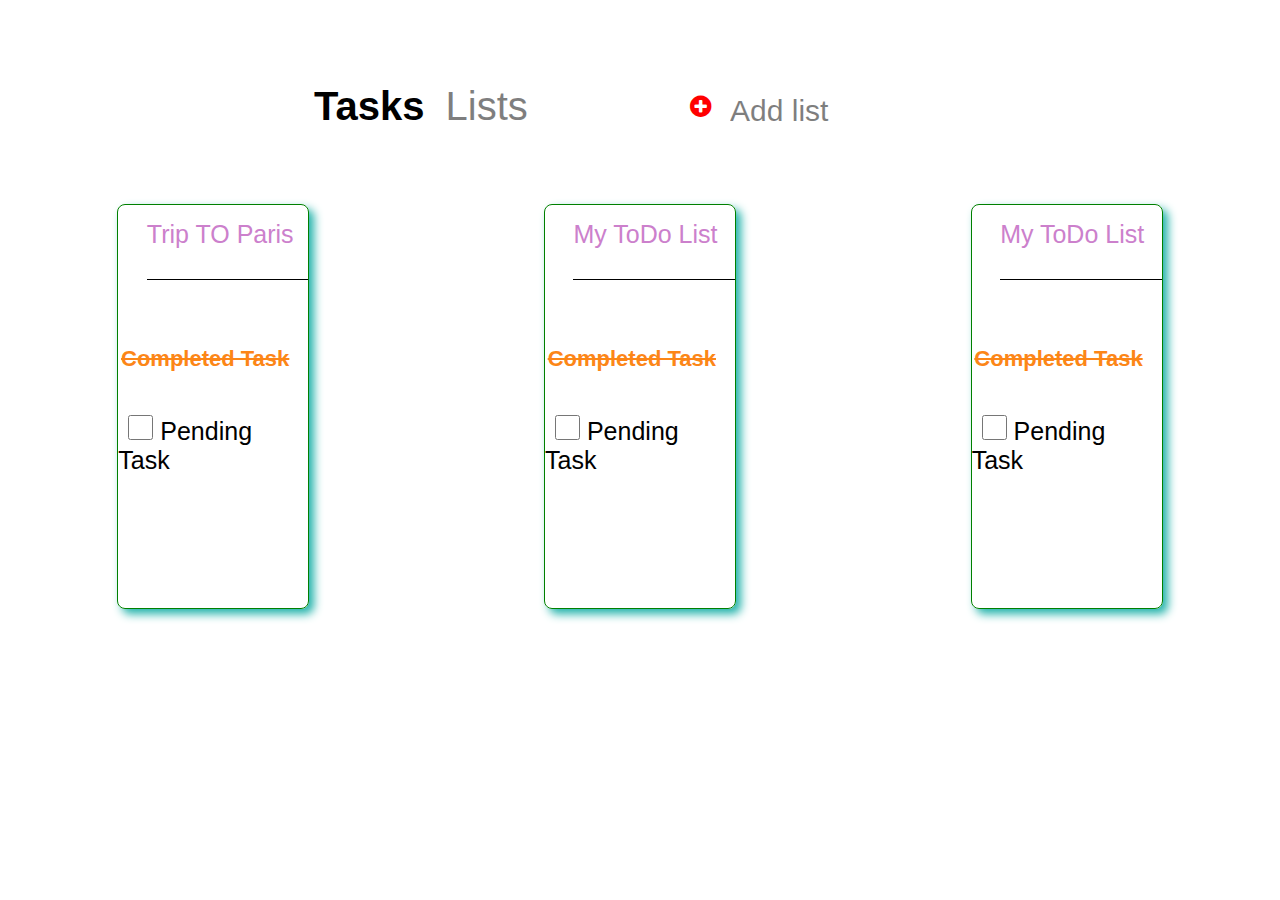
<file: index.html>
<!DOCTYPE.html>
<html lang="en">
<head>
    <meta charset="utf-8">  
    <meta http-equiev="X-UA-compatiable" content="ie=edge"> 
    <meta name="viewport" content="width-device-width initial-scale=1.0">
    <link rel="stylesheet" href="./index.css"> 
    <link rel="stylesheet" href="https://cdnjs.cloudflare.com/ajax/libs/font-awesome/4.7.0/css/font-awesome.min.css">
    <title>TODO-WEBUI</title>
    </head>
    <body>

        <div class="upper-container">


        <div class="upper-container1">

        <span id="Tasks"> Tasks </span>

        <span id="Lists"> Lists </span>

        </div>  
        
        
        <div class="upper-container2">
          <a href="position.html"><div id="circle">
          <i class="fa fa-plus-circle" style="font-size:25px;color:red"></i>
           </div></a>
        
        <div id="addlist">
          Add list
        </div>

        </div>    


        </div>

        <section class="container3">
        <div class="card1">

          <a href="contact.html"><div class="div1">
             <p>Trip TO Paris</p>
            </div></a> 
            
            <div class="div2">
              <p>Completed Task</p>
            </div>
    
            <div class="div3">
              
            <form>
              <input type="checkbox" name="todo" id="check">
              <label for="todo">Pending Task</label>
    
            </form>
            
            </div>
    
            </div>
    
    
    
    
            <div class="card2">
    
              <a href="position.html"><div class="div4">
                <p>My ToDo List</p>
              </div></a>
              
              <div class="div5">
                <p>Completed Task</p>
              </div>
      
              <div class="div6">
                
              <form>
                <input type="checkbox" name="todo" id="check">
                <label for="todo">Pending Task</label>
      
              </form>
              
              </div>
      
              </div>     


              <div class="card3">
    
                <a href="text.html"><div class="div7">
                 <p>My ToDo List</p>
                </div></a> 
                
                <div class="div8">
                  <p>Completed Task</p>
                </div>
        
                <div class="div9">
                  
                <form>
                  <input type="checkbox" name="todo" id="check">
                  <label for="todo">Pending Task</label>
        
                </form>
                
                </div>
        
                </div>

                </section>

                
               
               

                
                
                  


                

      













                </body>
                </html>
</file>
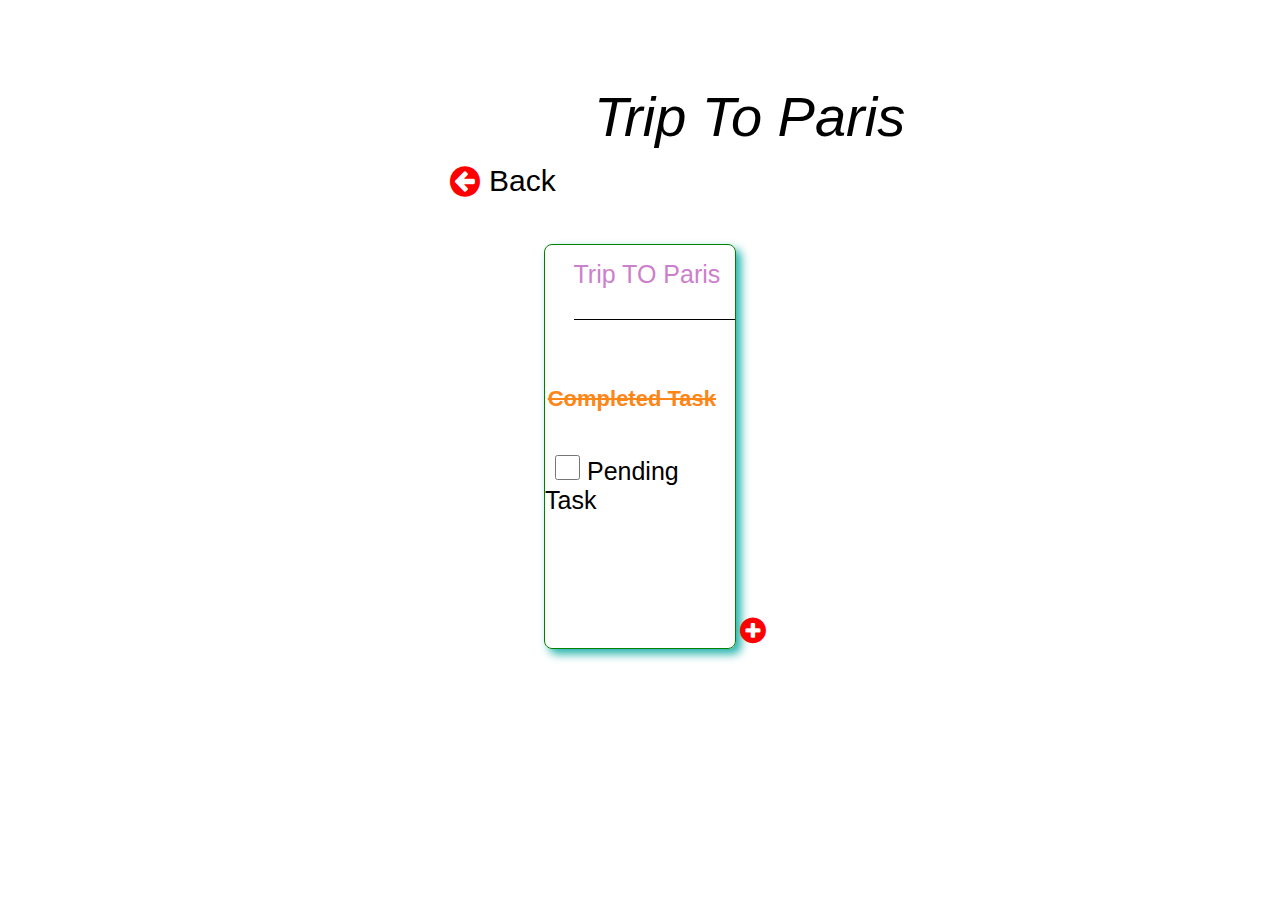
<file: contact.html>
<!DOCTYPE.html>
<html lang="en">
<head>
    <meta charset="utf-8">  
    <meta http-equiev="X-UA-compatiable" content="ie=edge"> 
    <meta name="viewport" content="width-device-width initial-scale=1.0">
    <link rel="stylesheet" href="./contact.css"> 
    <link rel="stylesheet" href="https://cdnjs.cloudflare.com/ajax/libs/font-awesome/4.7.0/css/font-awesome.min.css">
    <title>TODO-WEBUI</title>
    </head>
    <body>

        <div class="upper-container">


         <div class="upper-container1">
    
            <span id="trip"> Trip To Paris </span>
    
          
    
            </div>
            
            
            <div class="upper-container2">
    
              <a href="index.html"><div id="circle2">
                <i class="fa fa-arrow-circle-left" style="font-size:35px;color:red"></i>
               </div></a> 
            
            <div id="back">
              Back
            </div>
    
            </div>    
    
    
            </div>

            <section class="container3">
                <div class="card1">

                    <div class="div1">
                     <p>Trip TO Paris</p>
                    </div> 
                    
                    <div class="div2">
                      <p>Completed Task</p>
                    </div>
            
                    <div class="div3">
                      
                    <form>
                      <input type="checkbox" name="todo" id="check">
                      <label for="todo">Pending Task</label>
            
                    </form>

                    <div id="circle">
                      <i class="fa fa-plus-circle fa-2x" style="font-size:30px;color:red"></i>
                    </div>
                    
                    </div>
            
                    </div>
            </section>

           


              </body>
              </html>
</file>
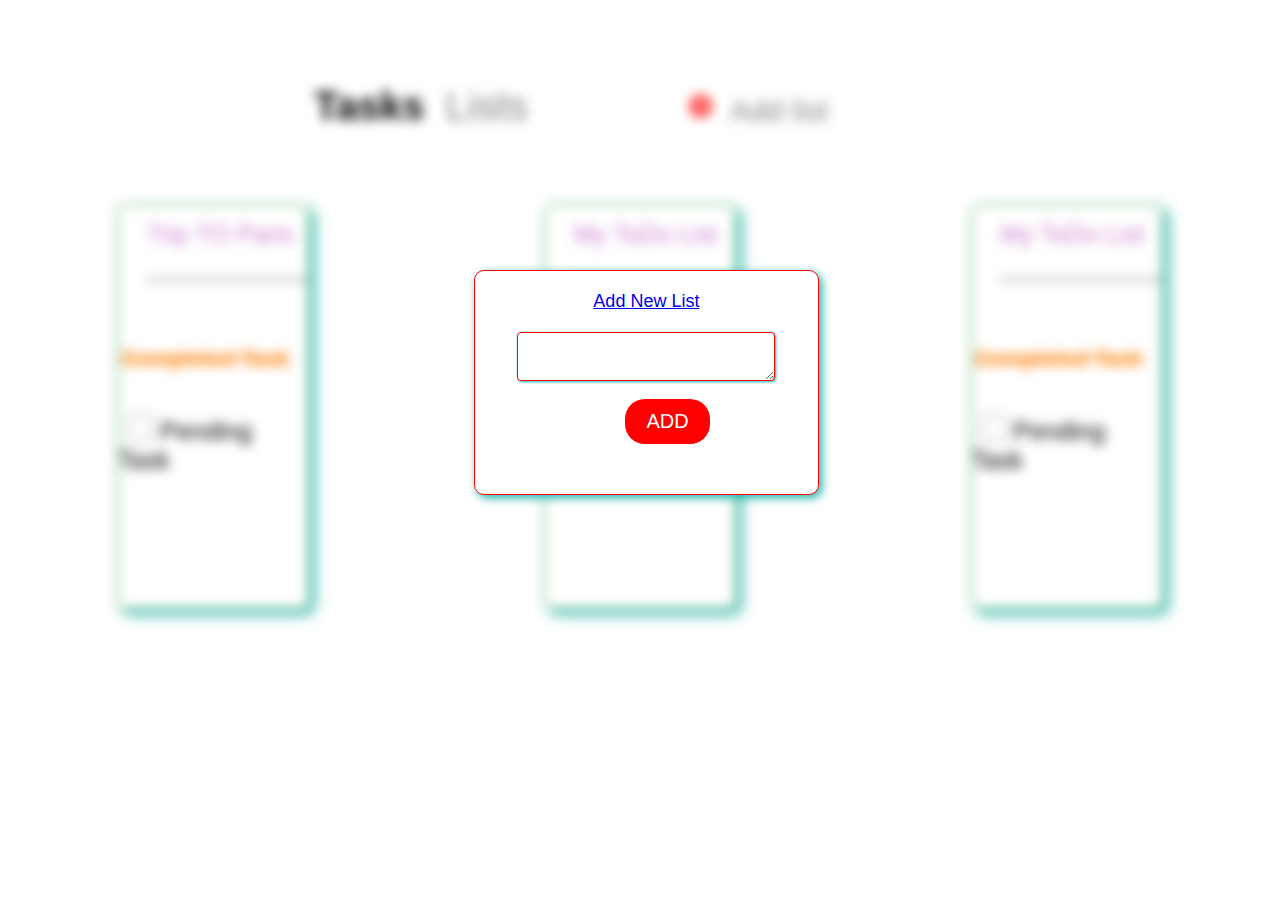
<file: position.html>
<!DOCTYPE.html>
<html lang="en">
<head>
    <meta charset="utf-8">  
    <meta http-equiev="X-UA-compatiable" content="ie=edge"> 
    <meta name="viewport" content="width-device-width initial-scale=1.0">
    <link rel="stylesheet" href="./position.css"> 
    <link rel="stylesheet" href="https://cdnjs.cloudflare.com/ajax/libs/font-awesome/4.7.0/css/font-awesome.min.css">
    <title> TODO-WEBUI </title>
    </head>
    <body>

         <div class="notshow">

        <div class="upper-container">


            <div class="upper-container1">
    
            <span id="Tasks"> Tasks </span>
    
            <span id="Lists"> Lists </span>
    
            </div>  
            
            
            <div class="upper-container2">
    
            <div id="circle">
              <i class="fa fa-plus-circle" style="font-size:25px;color:red"></i>
               </div> 
            
            <div id="addlist">
              Add list
            </div>
    
            </div>    
    
    
            </div>
    
            <section class="container3">
            <div class="card1">
    
                <div class="div1">
                 <p>Trip TO Paris</p>
                </div> 
                
                <div class="div2">
                  <p>Completed Task</p>
                </div>
        
                <div class="div3">
                  
                <form>
                  <input type="checkbox" name="todo" id="check">
                  <label for="todo">Pending Task</label>
        
                </form>
                
                </div>
        
                </div>
        
        
        
        
                <div class="card2">
        
                  <div class="div4">
                   <p>My ToDo List</p>
                  </div> 
                  
                  <div class="div5">
                    <p>Completed Task</p>
                  </div>
          
                  <div class="div6">
                    
                  <form>
                    <input type="checkbox" name="todo" id="check">
                    <label for="todo">Pending Task</label>
          
                  </form>
                  
                  </div>
          
                  </div>
    
    
    
    
                  <div class="card3">
        
                    <div class="div7">
                     <p>My ToDo List</p>
                    </div> 
                    
                    <div class="div8">
                      <p>Completed Task</p>
                    </div>
            
                    <div class="div9">
                      
                    <form>
                      <input type="checkbox" name="todo" id="check">
                      <label for="todo">Pending Task</label>
            
                    </form>

                    </div>
                    
                    </div>
            
                    </div>
    
                    </section>

                    <div class="pop-up">
                      <a href="index.html"><center> <p id="add-new">Add New List</p></center></a>

                   <center> <textarea class="pop-upbar"></textarea></center>

                    <button class="pop-up-button">ADD</button>

                    </div>


                    
                        </body>
                        </html>
</file>
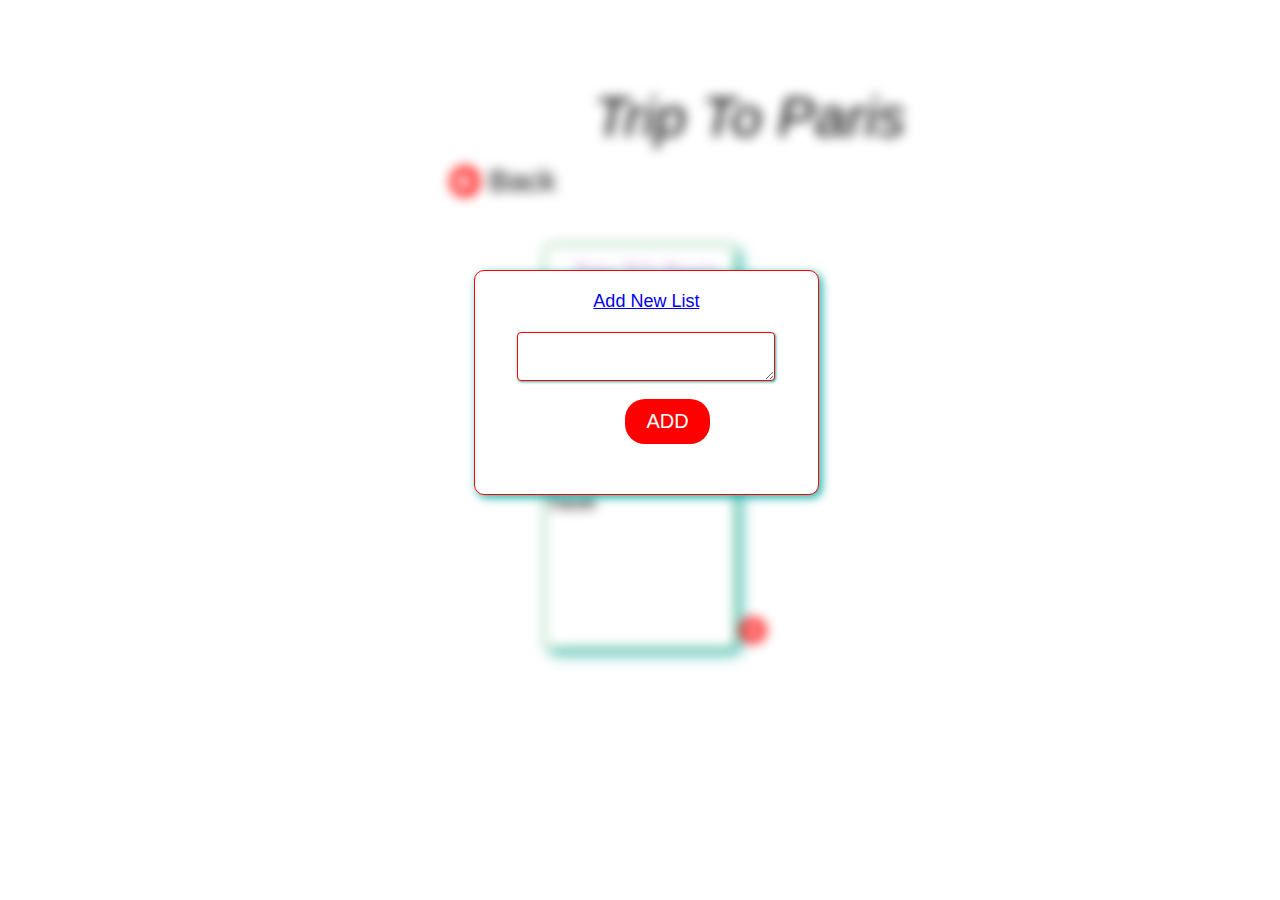
<file: text.html>
<!DOCTYPE.html>
<html lang="en">
<head>
    <meta charset="utf-8">  
    <meta http-equiev="X-UA-compatiable" content="ie=edge"> 
    <meta name="viewport" content="width-device-width initial-scale=1.0">
    <link rel="stylesheet" href="./text.css"> 
    <link rel="stylesheet" href="https://cdnjs.cloudflare.com/ajax/libs/font-awesome/4.7.0/css/font-awesome.min.css">
    <title>TODO-WEBUI</title>
    </head>
    <body>
           
         <div class="notshow">


        <div class="upper-container">

         <div class="upper-container1">
    
            <span id="trip"> Trip To Paris </span>
    
          
    
            </div>  
            
            
            <div class="upper-container2">
    
            <div id="circle2">
                <i class="fa fa-arrow-circle-left" style="font-size:35px;color:red"></i>
               </div> 
            
            <div id="back">
              Back
            </div>
    
            </div>    
    
    
            </div>

            <section class="container3">
                <div class="card1">

                    <div class="div1">
                     <p>Trip TO Paris</p>
                    </div> 
                    
                    <div class="div2">
                      <p>Completed Task</p>
                    </div>
            
                    <div class="div3">
                      
                    <form>
                      <input type="checkbox" name="todo" id="check">
                      <label for="todo">Pending Task</label>
            
                    </form>

                    <div id="circle">
                      <i class="fa fa-plus-circle fa-2x" style="font-size:30px;color:red"></i>
                    </div>

                </div>
                    
                    </div>
            
                    </div>
            </section>

            <div class="pop-up">
              <a href="index.html"><center> <p id="add-new">Add New List</p></center></a>

                <center> <textarea class="pop-upbar"></textarea></center>

                 <button class="pop-up-button">ADD</button>

                 </div>

                 

                 

                    </body>
                    </html>
</file>
<file: index.css>
*{
    margin: 0;
    padding: 0;
    box-sizing: border-box;
    font-family: Arial, Helvetica, sans-serif;
}

.upper-container{
    margin: 50%;
    height: 10%;
    margin: 50px auto;
    position: relative;
}

.upper-container1{
    margin: 5%;
    height: 100%;
    padding-top: 20px;
}

#Tasks{
    font-weight:bold;
    font-size:2.5rem;
    margin-left:250px;
 }
 
 #Lists{
    font-size:2.5rem;
    margin-left:10px;
    opacity:0.5;
 }

.upper-container2{
    margin:0%;
    height: 100%;
    padding-top:20px;
    position:absolute;
    top:0px;
    right:0px;
}

#addlist{
    position:absolute;
    width:200px;
    height:100%;
    top: 10;
    right: 350;
    font-size:30px;
    opacity:0.5;
    padding-top:20px;
    
}

#circle{
    position:relative;
    width:590;
    height:100%;
    top:10;
}

.container3{
    display: flex;
    justify-content: center;
}

.card1{
    margin-top: 10px;
    border: 1px solid green;
    height: 45vh;
    width: 15%;
    position: relative;
    border-radius: 8px;
    box-shadow: 5px 5px 10px lightseagreen;
    margin: auto;

}

.div1{
    position: absolute;
    top: 15px;
    right: 0;
    font-size: 25px;
    width: 85%;
    text-align: left;
    height: 15%;
    color: #cc80cc;
    border-bottom: 1px solid black;
}

.div2{
    width: 90%;
    height:10%;
    font-size: 22px;
    color: #fc8617;
    text-align: right;
    position: absolute;
    top: 35%;
    font-weight: bold;
    text-decoration: line-through;
}


.div3{
    width: 90%;
    height:10%;
    position: absolute;
    top:52%;
    text-align: left;
    font-size: 25px;
}

#check{
    width:25px;
    height:25px;
    margin-left: 10px;

}

.card2{
    margin-top: 10px;
    border: 1px solid green;
    height: 45vh;
    width: 15%;
    position:relative;
    border-radius: 8px;
    box-shadow: 5px 5px 10px lightseagreen;
    margin: auto;
    
    
   

}

.div4{
    position: absolute;
    top: 15px;
    right: 0;
    font-size: 25px;
    width: 85%;
    text-align: left;
    height: 15%;
    color: #cc80cc;
    border-bottom: 1px solid black;
}

.div5{
    width: 90%;
    height:10%;
    font-size: 22px;
    color: #fc8617;
    text-align: right;
    position: absolute;
    top: 35%;
    font-weight: bold;
    text-decoration: line-through;
}


.div6{
    width: 90%;
    height:10%;
    position: absolute;
    top:52%;
    text-align: left;
    font-size: 25px;
}

#check{
    width:25px;
    height:25px;
    margin-left: 10px;

}


.card3{
    margin-top: 10px;
    border: 1px solid green;
    height: 45vh;
    width: 15%;
    position: relative;
    border-radius: 8px;
    box-shadow: 5px 5px 10px lightseagreen;
    margin: auto;

}

.div7{
    position: absolute;
    top: 15px;
    right: 0;
    font-size: 25px;
    width: 85%;
    text-align: left;
    height: 15%;
    color: #cc80cc;
    border-bottom: 1px solid black;
}

.div8{
    width: 90%;
    height:10%;
    font-size: 22px;
    color: #fc8617;
    text-align: right;
    position: absolute;
    top: 35%;
    font-weight: bold;
    text-decoration: line-through;
}


.div9{
    width: 90%;
    height:10%;
    position: absolute;
    top:52%;
    text-align: left;
    font-size: 25px;
}

#check{
    width:25px;
    height:25px;
    margin-left: 10px;

}

.button{
    margin-top: 60px;
    color: red;
}

.links{
    margin-top: 50px;
}
</file>
<file: contact.css>
*{
    margin: 0;
    padding: 0;
    box-sizing: border-box;
    font-family: Arial, Helvetica, sans-serif;
}

.upper-container{
    margin: 50%;
    height: 10%;
    margin: 50px auto;
    position: relative;
}

.upper-container1{
    margin: 5%;
    height: 100%;
    padding-top: 20px;
    
}

#trip{
   font-size:3.5rem;
   font-style: oblique;   
   margin-left: 530px;
   
}

.upper-container2{
    margin:0%;
    height: 100%;
    padding-top:20px;
    position:absolute;
    top:0px;
    right:0px;
}

#circle2{
    margin-left: 200px;
    margin-top: 80px;
    width: 830px;
}

#back{
    position:absolute;
    width:441px;
    height:100%;
    top:80;
    right: 350;
    font-size:30px;
    padding-top:20px;
}

.container3{
    display: flex;
    justify-content: center;
    
}


.card1{
    margin-top: 20px;
    border: 1px solid green;
    height: 45vh;
    width: 15%;
    position: relative;
    border-radius: 8px;
    box-shadow: 5px 5px 10px lightseagreen;
    margin: auto;
    top: 40px;

}

.div1{
    position: absolute;
    top: 15px;
    right: 0;
    font-size: 25px;
    width: 85%;
    text-align: left;
    height: 15%;
    color: #cc80cc;
    border-bottom: 1px solid black;
}

.div2{
    width: 90%;
    height:10%;
    font-size: 22px;
    color: #fc8617;
    text-align: right;
    position: absolute;
    top: 35%;
    font-weight: bold;
    text-decoration: line-through;
}


.div3{
    width: 90%;
    height:10%;
    position: absolute;
    top:52%;
    text-align: left;
    font-size: 25px;
}

#check{
    width:25px;
    height:25px;
    margin-left: 10px;

}

#circle{
    margin-top: 100px;
    margin-left: 195px;
}

.button{
    margin-top: 70px;
    color: red;
}

.links{
    margin-top: 50px;
}
</file>
<file: position.css>
*{
    margin: 0;
    padding: 0;
    box-sizing: border-box;
    font-family: Arial, Helvetica, sans-serif;
}

.upper-container{
    margin: 50%;
    height: 10%;
    margin: 50px auto;
    position: relative;
}

.upper-container1{
    margin: 5%;
    height: 100%;
    padding-top: 20px;
}

#Tasks{
    font-weight:bold;
    font-size:2.5rem;
    margin-left:250px;
 }
 
 #Lists{
    font-size:2.5rem;
    margin-left:10px;
    opacity:0.5;
 }

.upper-container2{
    margin:0%;
    height: 100%;
    padding-top:20px;
    position:absolute;
    top:0px;
    right:0px;
}

#addlist{
    position:absolute;
    width:200px;
    height:100%;
    top: 10;
    right: 350;
    font-size:30px;
    opacity:0.5;
    padding-top:20px;
    
}

#circle{
    position:relative;
    width:590;
    height:100%;
    top:10;
}

.container3{
    display: flex;
    justify-content: center;
}

.card1{
    margin-top: 10px;
    border: 1px solid green;
    height: 45vh;
    width: 15%;
    position: relative;
    border-radius: 8px;
    box-shadow: 5px 5px 10px lightseagreen;
    margin: auto;

}

.div1{
    position: absolute;
    top: 15px;
    right: 0;
    font-size: 25px;
    width: 85%;
    text-align: left;
    height: 15%;
    color: #cc80cc;
    border-bottom: 1px solid black;
}

.div2{
    width: 90%;
    height:10%;
    font-size: 22px;
    color: #fc8617;
    text-align: right;
    position: absolute;
    top: 35%;
    font-weight: bold;
    text-decoration: line-through;
}


.div3{
    width: 90%;
    height:10%;
    position: absolute;
    top:52%;
    text-align: left;
    font-size: 25px;
}

#check{
    width:25px;
    height:25px;
    margin-left: 10px;

}

.card2{
    margin-top: 10px;
    border: 1px solid green;
    height: 45vh;
    width: 15%;
    position:relative;
    border-radius: 8px;
    box-shadow: 5px 5px 10px lightseagreen;
    margin: auto;
    
    
   

}

.div4{
    position: absolute;
    top: 15px;
    right: 0;
    font-size: 25px;
    width: 85%;
    text-align: left;
    height: 15%;
    color: #cc80cc;
    border-bottom: 1px solid black;
}

.div5{
    width: 90%;
    height:10%;
    font-size: 22px;
    color: #fc8617;
    text-align: right;
    position: absolute;
    top: 35%;
    font-weight: bold;
    text-decoration: line-through;
}


.div6{
    width: 90%;
    height:10%;
    position: absolute;
    top:52%;
    text-align: left;
    font-size: 25px;
}

#check{
    width:25px;
    height:25px;
    margin-left: 10px;

}


.card3{
    margin-top: 10px;
    border: 1px solid green;
    height: 45vh;
    width: 15%;
    position: relative;
    border-radius: 8px;
    box-shadow: 5px 5px 10px lightseagreen;
    margin: auto;

}

.div7{
    position: absolute;
    top: 15px;
    right: 0;
    font-size: 25px;
    width: 85%;
    text-align: left;
    height: 15%;
    color: #cc80cc;
    border-bottom: 1px solid black;
}

.div8{
    width: 90%;
    height:10%;
    font-size: 22px;
    color: #fc8617;
    text-align: right;
    position: absolute;
    top: 35%;
    font-weight: bold;
    text-decoration: line-through;
}


.div9{
    width: 90%;
    height:10%;
    position: absolute;
    top:52%;
    text-align: left;
    font-size: 25px;
}

#check{
    width:25px;
    height:25px;
    margin-left: 10px;

}

.notshow{
    filter: blur(6px);
    -webkit-filter: blur(6px);
}

.pop-up{
    position: absolute;
    left: 37%;
    top: 30%;
    height: 25vh;
    width: 27%;
    border: 1.5px solid red;
    border-radius: 10px;
    color: red;
    font-size: 18px;
    box-shadow: 3px 3px 10px lightseagreen;
    background-color: white;
    padding: 20px;
}

.add-new{
   opacity: 0.7px;
   font-size: 17px;
}
.pop-upbar{
    margin-top: 20px;
    border-radius: 4px;
    width: 85%;
    height: 27%;
    border: 1.5px solid red;
    box-shadow: 1px 1px 3px lightseagreen;
}

.pop-up-button{
    width: 25%;
    height: 20%;
    margin-top: 18px;
    color: white;
    background-color: red;
    border-radius: 20px;
    border: none;
    position: absolute;
    left: 150px;
    font-size: 20px;

}

.button{
    margin-top: 0px;
    background-color: white;
}


.links{
    margin-top: 50px;
}
</file>
<file: text.css>
*{
    margin: 0;
    padding: 0;
    box-sizing: border-box;
    font-family: Arial, Helvetica, sans-serif;
}

.upper-container{
    margin: 50%;
    height: 10%;
    margin: 50px auto;
    position: relative;
}

.upper-container1{
    margin: 5%;
    height: 100%;
    padding-top: 20px;
    
}

#trip{
   font-size:3.5rem;
   font-style: oblique;   
   margin-left: 530px;
   
}

.upper-container2{
    margin:0%;
    height: 100%;
    padding-top:20px;
    position:absolute;
    top:0px;
    right:0px;
}

#circle2{
    margin-left: 200px;
    margin-top: 80px;
    width: 830px;
}

#back{
    position:absolute;
    width:441px;
    height:100%;
    top:80;
    right: 350;
    font-size:30px;
    padding-top:20px;
}

.container3{
    display: flex;
    justify-content: center;
    
}


.card1{
    margin-top: 20px;
    border: 1px solid green;
    height: 45vh;
    width: 15%;
    position: relative;
    border-radius: 8px;
    box-shadow: 5px 5px 10px lightseagreen;
    margin: auto;
    top: 40px;

}

.div1{
    position: absolute;
    top: 15px;
    right: 0;
    font-size: 25px;
    width: 85%;
    text-align: left;
    height: 15%;
    color: #cc80cc;
    border-bottom: 1px solid black;
}

.div2{
    width: 90%;
    height:10%;
    font-size: 22px;
    color: #fc8617;
    text-align: right;
    position: absolute;
    top: 35%;
    font-weight: bold;
    text-decoration: line-through;
}


.div3{
    width: 90%;
    height:10%;
    position: absolute;
    top:52%;
    text-align: left;
    font-size: 25px;
}

#check{
    width:25px;
    height:25px;
    margin-left: 10px;

}

#circle{
    margin-top: 100px;
    margin-left: 195px;
}

.notshow{
    filter: blur(6px);
    -webkit-filter: blur(6px);
}

.pop-up{
    position: absolute;
    left: 37%;
    top: 30%;
    height: 25vh;
    width: 27%;
    border: 1.5px solid red;
    border-radius: 10px;
    color: red;
    font-size: 18px;
    box-shadow: 3px 3px 10px lightseagreen;
    background-color: white;
    padding: 20px;
}

.add-new{
   opacity: 0.7px;
   font-size: 17px;
}
.pop-upbar{
    margin-top: 20px;
    border-radius: 4px;
    width: 85%;
    height: 27%;
    border: 1.5px solid red;
    box-shadow: 1px 1px 3px lightseagreen;
}

.pop-up-button{
    width: 25%;
    height: 20%;
    margin-top: 18px;
    color: white;
    background-color: red;
    border-radius: 20px;
    border: none;
    position: absolute;
    left: 150px;
    font-size: 20px;

}

.button{
    margin-top: 0px;
    background-color: white;
}

.links{
    margin-top: 50px;
}
</file>
